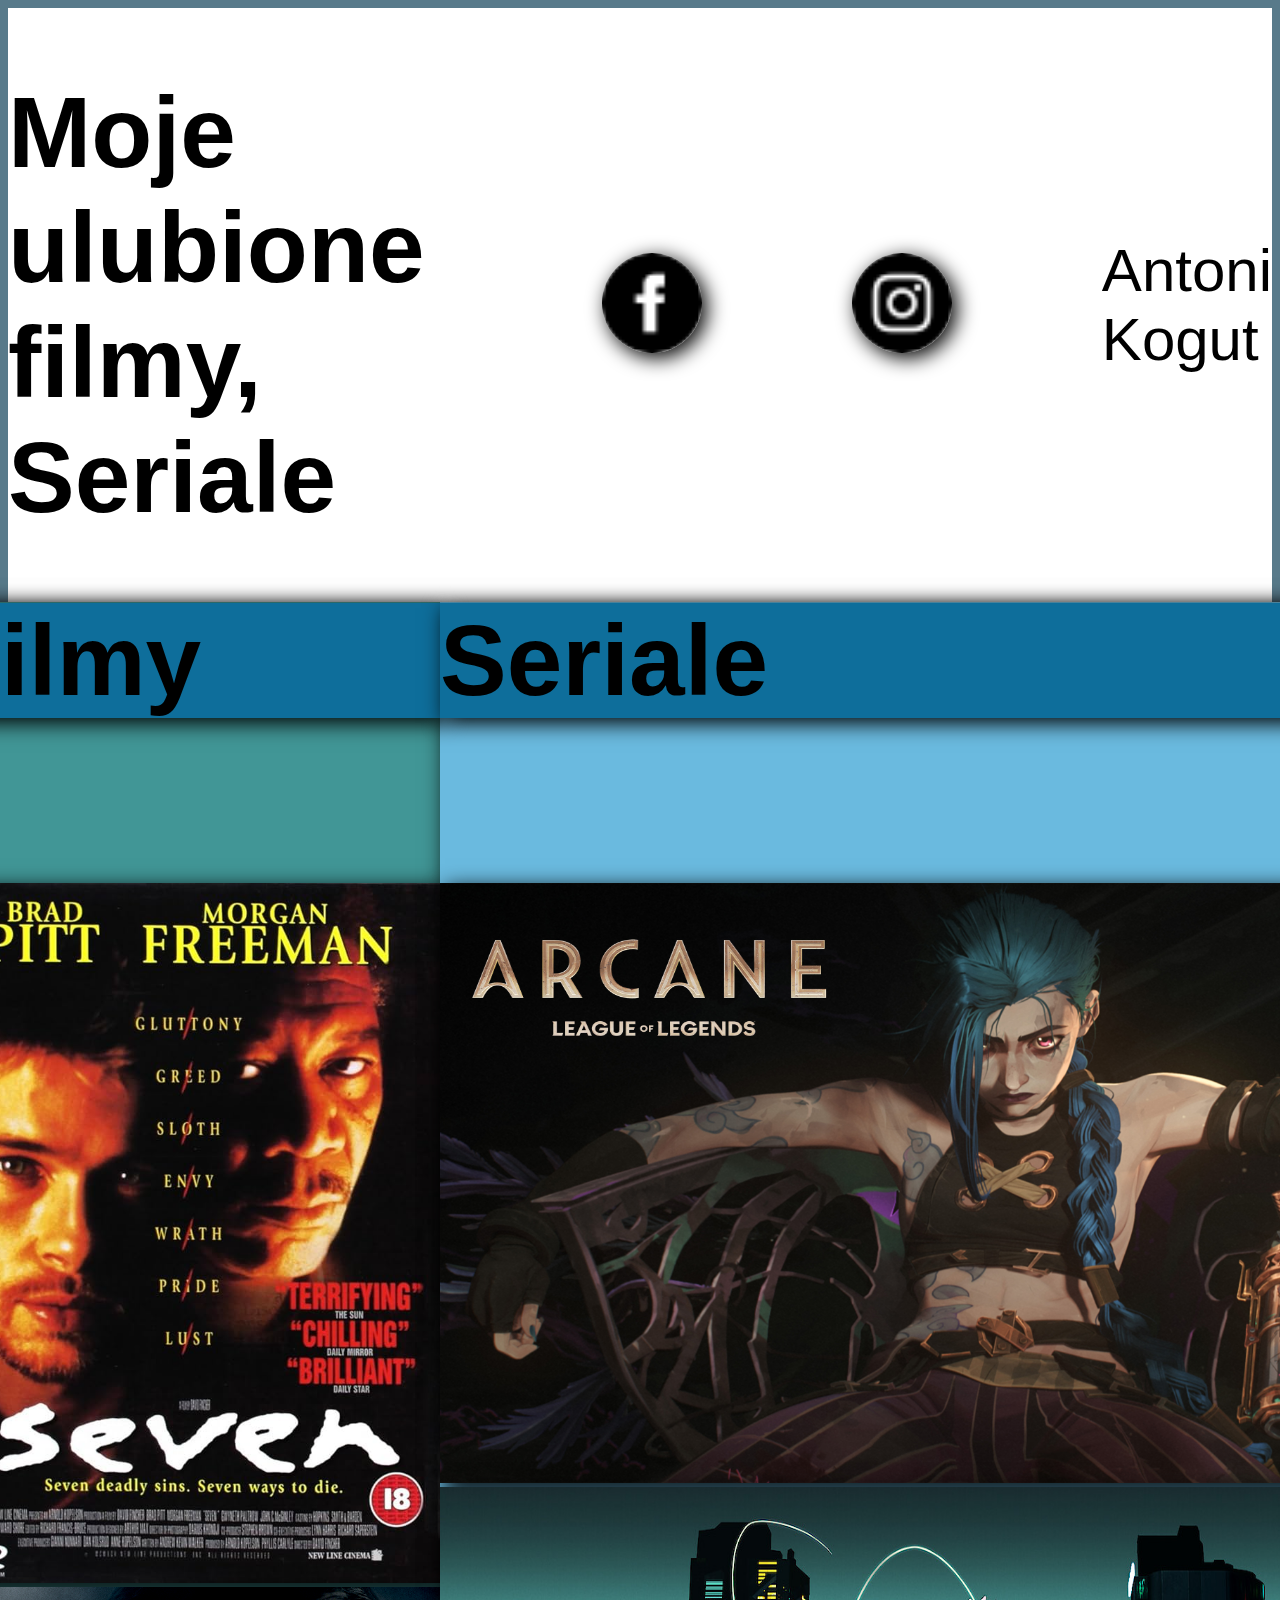
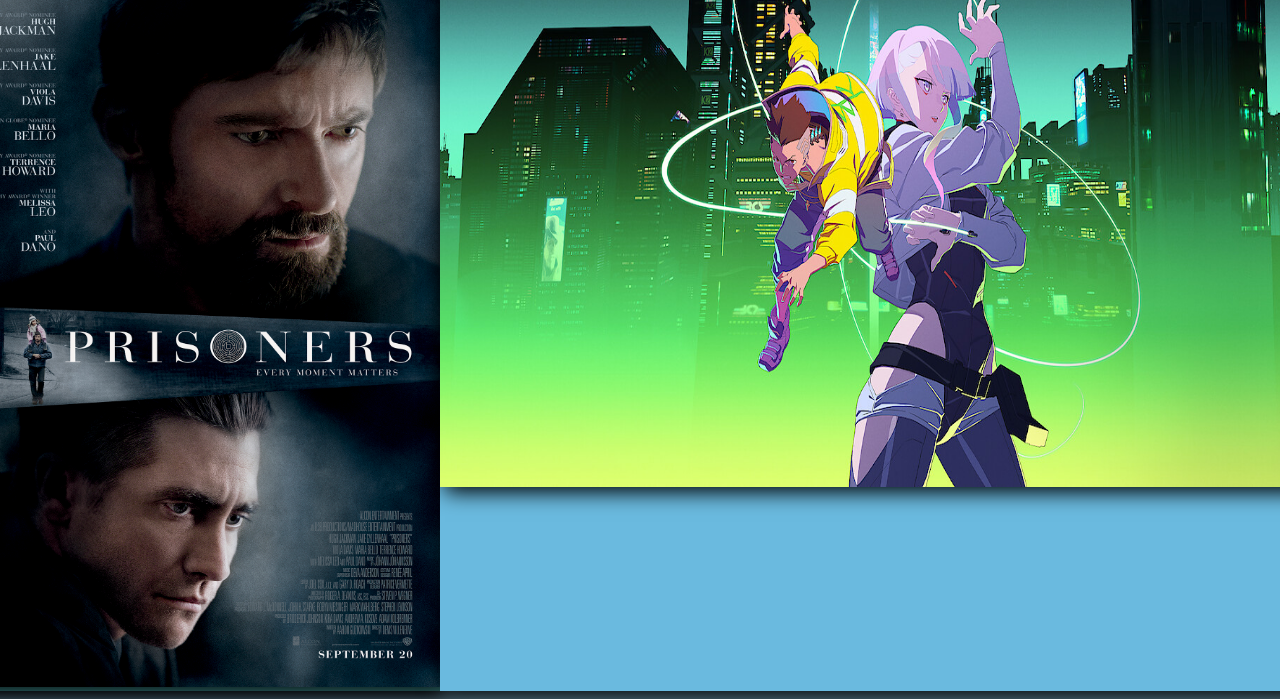
<file: index.html>
<!DOCTYPE html>
<html lang="en">
<head>
<title>Lista Filmów</title>
</head>
<body>
    <header>
        <h1>Moje ulubione filmy, Seriale</h1>
        <a href="https://www.facebook.com/profile.php?id=100038452163430"><img src="facebook.png" class="facebook"></a>
        <a href="https://www.instagram.com/_kogut56_"><img src="instagram.png" class="instagram"></a>
        <span>Antoni Kogut</span>
        <link rel="stylesheet" href="Style.css">
    </header>

    <main>
     <div class="Movies">
        <h2>Filmy</h2>
        <a href="https://www.youtube.com/watch?v=znmZoVkCjpI"><img src="Seven.jpg" class=" Siedem posters"></a>
        <a href="https://www.youtube.com/watch?v=bpXfcTF6iVk"><img src="Labirynt.jpg" class="Labirynt posters"></a>
     </div>
     <div class="serial">
        <h2>Seriale</h2>
       <a href="https://www.youtube.com/watch?v=fXmAurh012s"> <img src="Arcane.jpg" class="Arcane posters"></a>
        <a href="https://www.youtube.com/watch?v=JtqIas3bYhg"><img src="cyberpunk.jpg" class="cyberpunk posters"></a>

    </div>





    </main>

    
</body>
</html>
</file>
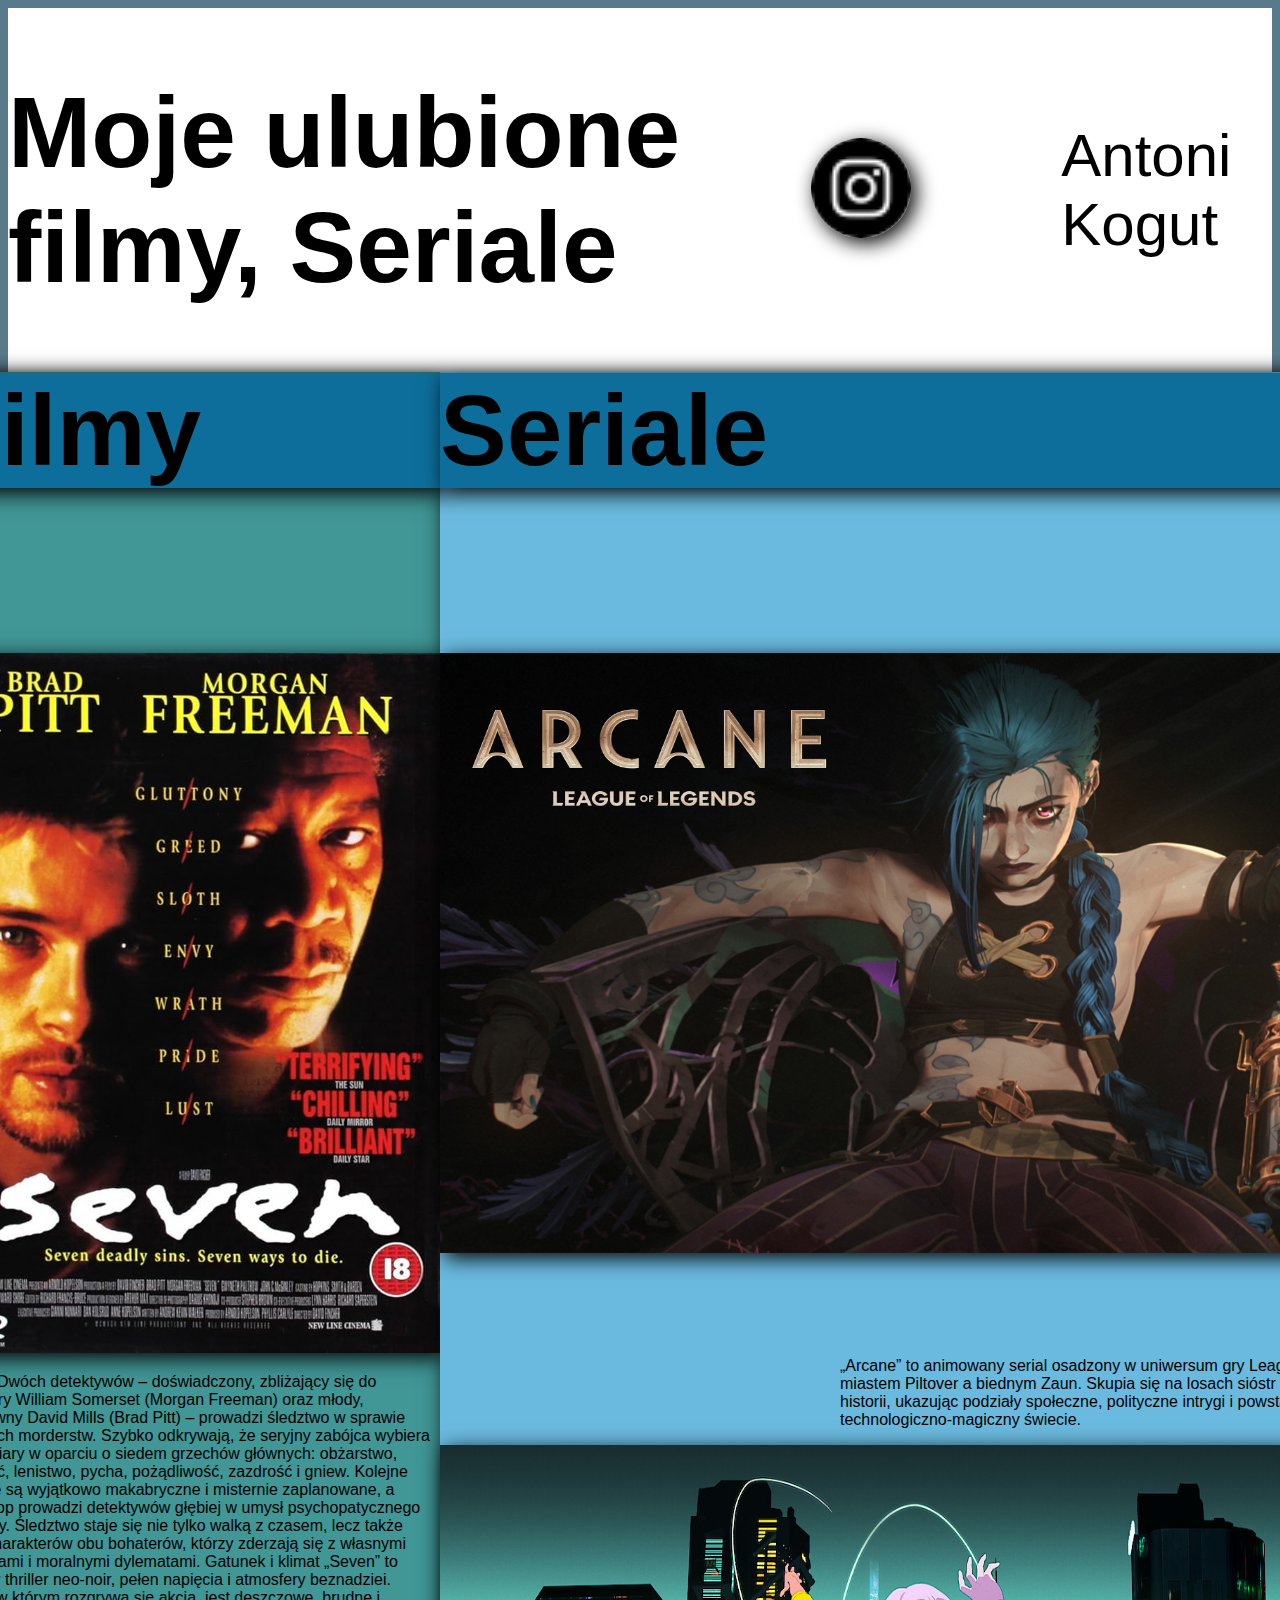
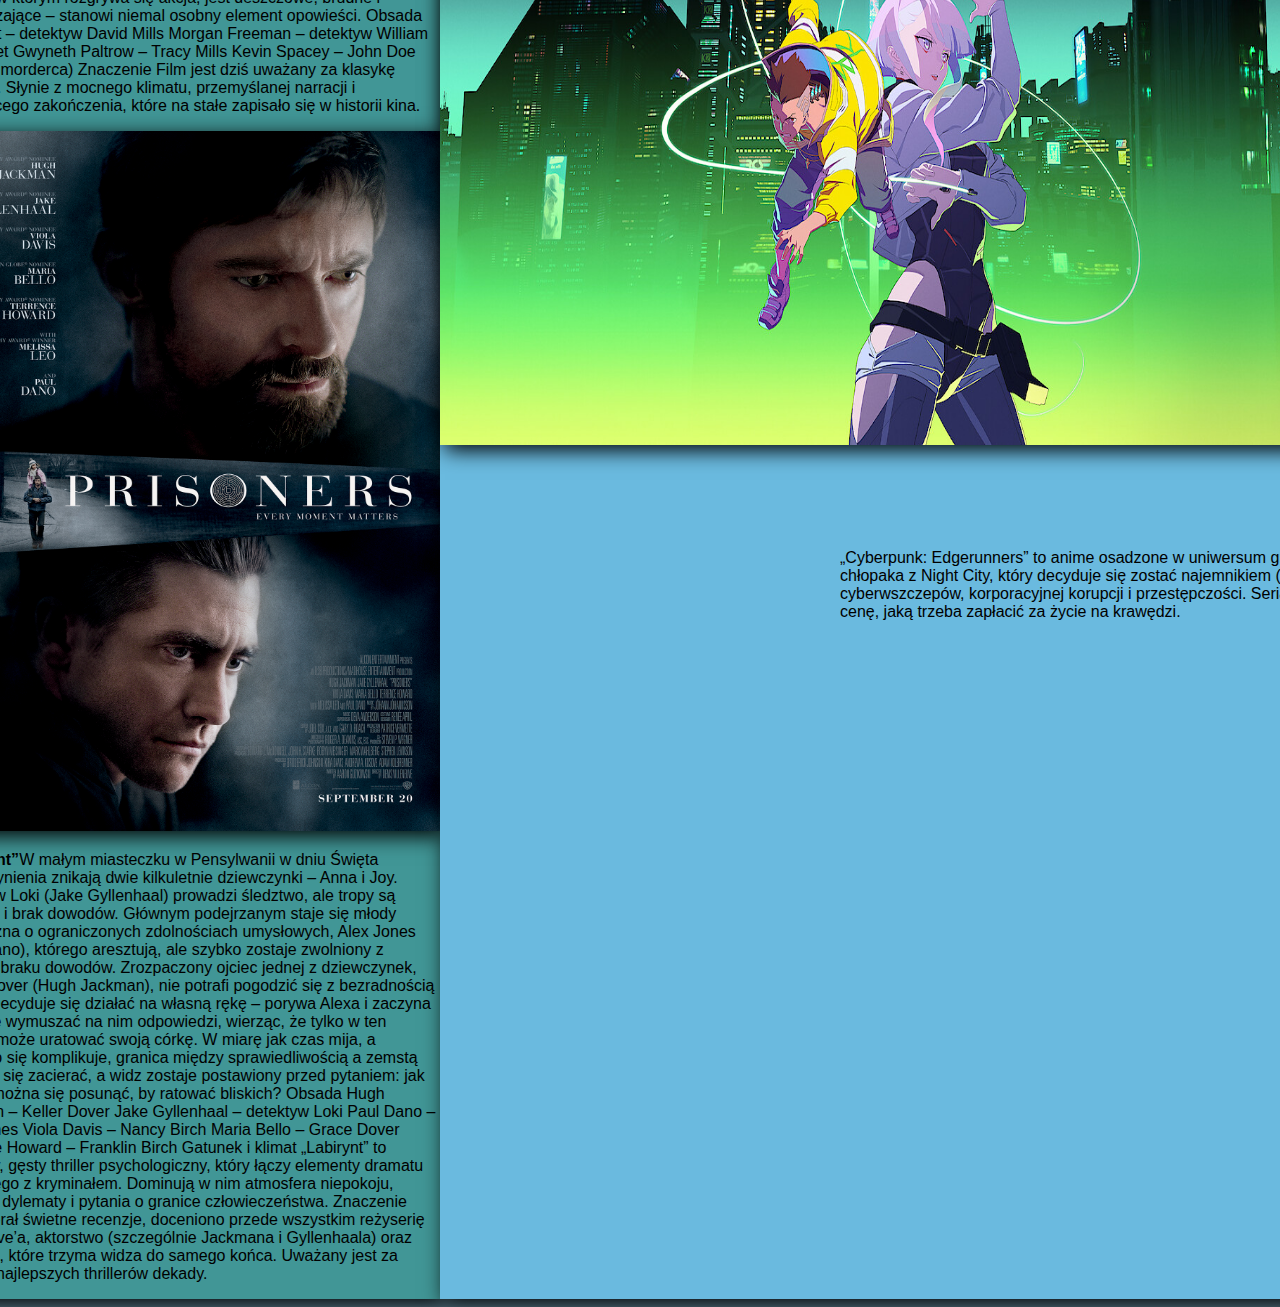
<file: ListaFilmów.html>
<!DOCTYPE html>
<html lang="en">
<head>
<title>Lista Filmów</title>
</head>
<body>
    <header>
        <h1>Moje ulubione filmy, Seriale</h1>
        <a href="https://www.instagram.com/_kogut56_"><img src="images/instagram.png" class="instagram"></a>
        <span>Antoni Kogut</span>
        <link rel="stylesheet" href="images/Style.css">
    </header>

    <main>
     <div class="Movies">
        <h2>Filmy</h2>
        <a href="https://www.youtube.com/watch?v=znmZoVkCjpI"><img src="images/Seven.jpg" class=" Siedem posters"></a>  <p> <b>SE7EN</b> Dwóch detektywów – doświadczony, zbliżający się do emerytury William Somerset (Morgan Freeman) oraz młody, impulsywny David Mills 
(Brad Pitt) – prowadzi śledztwo w sprawie brutalnych morderstw. Szybko odkrywają, że seryjny zabójca wybiera swoje ofiary w oparciu o siedem grzechów głównych: obżarstwo, chciwość, lenistwo, pycha, pożądliwość, zazdrość i gniew.
Kolejne zbrodnie są wyjątkowo makabryczne i misternie zaplanowane, a każdy trop prowadzi detektywów głębiej w umysł psychopatycznego mordercy. Śledztwo staje się nie tylko walką z czasem, lecz także próbą charakterów obu bohaterów, którzy zderzają się z własnymi słabościami i moralnymi dylematami.
Gatunek i klimat
„Seven” to mroczny thriller neo-noir, pełen napięcia i atmosfery beznadziei. Miasto, w którym rozgrywa się akcja, jest deszczowe, brudne i przytłaczające – stanowi niemal osobny element opowieści.
Obsada
Brad Pitt – detektyw David Mills
Morgan Freeman – detektyw William Somerset
Gwyneth Paltrow – Tracy Mills
Kevin Spacey – John Doe (seryjny morderca)
Znaczenie
Film jest dziś uważany za klasykę gatunku. Słynie z mocnego klimatu, przemyślanej narracji i szokującego zakończenia, które na stałe zapisało się w historii kina.
</p>
        <a href="https://www.youtube.com/watch?v=bpXfcTF6iVk"><img src="images/Labirynt.jpg" class="Labirynt posters"></a> <p> <b>„Labirynt”</b>W małym miasteczku w Pensylwanii w dniu Święta Dziękczynienia znikają dwie kilkuletnie dziewczynki – Anna i Joy.
Detektyw Loki (Jake Gyllenhaal) prowadzi śledztwo, ale tropy są niejasne i brak dowodów. Głównym podejrzanym staje się młody mężczyzna o ograniczonych zdolnościach umysłowych, Alex Jones (Paul Dano), którego aresztują, ale szybko zostaje zwolniony z powodu braku dowodów.

Zrozpaczony ojciec jednej z dziewczynek, Keller Dover (Hugh Jackman), nie potrafi pogodzić się z bezradnością policji. Decyduje się działać na własną rękę – porywa Alexa i zaczyna brutalnie wymuszać na nim odpowiedzi, wierząc, że tylko w ten sposób może uratować swoją córkę.

W miarę jak czas mija, a śledztwo się komplikuje, granica między sprawiedliwością a zemstą zaczyna się zacierać, a widz zostaje postawiony przed pytaniem: jak daleko można się posunąć, by ratować bliskich?

Obsada

Hugh Jackman – Keller Dover

Jake Gyllenhaal – detektyw Loki

Paul Dano – Alex Jones

Viola Davis – Nancy Birch

Maria Bello – Grace Dover

Terrence Howard – Franklin Birch

 Gatunek i klimat

„Labirynt” to mroczny, gęsty thriller psychologiczny, który łączy elementy dramatu rodzinnego z kryminałem. Dominują w nim atmosfera niepokoju, moralne dylematy i pytania o granice człowieczeństwa.

Znaczenie

Film zebrał świetne recenzje, doceniono przede wszystkim reżyserię Villeneuve’a, aktorstwo (szczególnie Jackmana i Gyllenhaala) oraz napięcie, które trzyma widza do samego końca. Uważany jest za jeden z najlepszych thrillerów dekady.
</p>
            </div>

     <div class="serial">
        <h2>Seriale</h2>
       <a href="https://www.youtube.com/watch?v=fXmAurh012s"> <img src="images/Arcane.jpg" class="Arcane posters"></a> <p class="serialdis">„Arcane” to animowany 
            serial osadzony w uniwersum gry League of Legends, opowiadający o konflikcie 
            między bogatym miastem Piltover a biednym Zaun. Skupia się na losach sióstr 
            Vi i Jinx, których relacja i wybory stają się centralnym punktem historii, 
            ukazując podziały społeczne, polityczne intrygi i powstawanie bohaterów oraz 
            złoczyńców w mrocznym, technologiczno-magiczny świecie.
        </p>
        <a href="https://www.youtube.com/watch?v=JtqIas3bYhg"><img src="images/cyberpunk.jpg" class="cyberpunk posters"></a> <p class="serialdis">„Cyberpunk: Edgerunners” to anime
             osadzone w uniwersum gry Cyberpunk 2077, opowiadające historię David’a, ulicznego 
             chłopaka z Night City, który decyduje się zostać najemnikiem (edgerunnerem) w 
             brutalnym, futurystycznym świecie pełnym cyberwszczepów, korporacyjnej korupcji i
              przestępczości. Serial ukazuje jego walkę o przetrwanie, lojalność wobec
               przyjaciół i cenę, jaką trzeba zapłacić 
            za życie na krawędzi.
        </p>





            </div>





    </main>

    
</body>
</html>
</file>
<file: Style.css>
.movies {
    height: 700px;
    width: 500px;
    display: flex;
    justify-content: center;
    align-items: center;
}

body {
    font-family: Arial;
    background-color: rgb(88, 122, 138);
}


h2 {
font-size: 100px;
background-color: rgb(14, 110, 155);
box-shadow: 5px 5px 20px rgb(0, 0, 0) ;
display: flex;
justify-content: space-between;
align-items: center;
position: relative;
bottom: 82px;
}


h1 {
font-size: 100px;
color: white;
color: black;
margin-left: auto;
margin-right: auto;
}

span {
    font-size: 60px;
    margin-left: auto;
    margin-right: auto;
    color: rgb(0, 0, 0);

}

header {
    display: flex;
    justify-content: center;
    align-items: center;
    background-color: rgb(255, 255, 255);
}

main {
    display: flex;
    justify-content: center;
}

.Movies {
    background-color: rgb(65, 150, 150);
    box-shadow: 5px 5px 20px rgb(0, 0, 0);
    transition: 0.8s ease;
}

.Movies:hover {
    transform: scale(1.1);
}

.Siedem {
    height: 700px;
    width: 500px;
}

.posters {
    box-shadow: 5px 5px 20px rgb(0, 0, 0);
     transition: transform 1s ease;
}
.posters:hover {
    transform: scale(1.1);
}
.Labirynt {
    height: 700px;
    width: 500px;
}
.series {
    display: flex;
    vertical-align: auto;
}
 .serial {
    background-color: rgb(106, 186, 223);
    box-shadow: 5px 5px 20px rgb(0, 0, 0);
    transition: 0.8s ease;

 }

 .serial:hover {
    transform: scale(1.1);
 }
 .serialdis{
    position: relative;
    left: 400px;
    margin-top: 100px;
   
 }

 .cyberpunk {
    height: 600px;
    width: 900px;
 }

 .Arcane {
    height: 600px;
    width: 900px;
 }
 .instagram {
    box-shadow: 5px 5px 20px rgb(0, 0, 0);
    width: 100px;
    height: 100px;
    border-radius: 60px;
    transition: 0.2s ease;
    margin-right: 150px;
 }
 .instagram:hover {
    transform: scale(1.1);
 }

 .facebook {
    box-shadow: 5px 5px 20px rgb(0, 0, 0);
    width: 100px;
    height: 100px;
    border-radius: 60px;
    transition: 0.2s ease;
    margin-right: 150px;
 }

 .facebook:hover {
    transform: scale(1.1);
 }
</file>
<file: images/Style.css>
.movies {
    height: 700px;
    width: 500px;
    display: flex;
    justify-content: center;
    align-items: center;
}

body {
    font-family: Arial;
    background-color: rgb(88, 122, 138);
}


h2 {
font-size: 100px;
background-color: rgb(14, 110, 155);
box-shadow: 5px 5px 20px rgb(0, 0, 0) ;
display: flex;
justify-content: space-between;
align-items: center;
position: relative;
bottom: 82px;
}


h1 {
font-size: 100px;
color: white;
color: black;
margin-left: auto;
margin-right: auto;
}

span {
    font-size: 60px;
    margin-left: auto;
    margin-right: auto;
    color: rgb(0, 0, 0);

}

header {
    display: flex;
    justify-content: center;
    align-items: center;
    background-color: rgb(255, 255, 255);
}

main {
    display: flex;
    justify-content: center;
}

.Movies {
    background-color: rgb(65, 150, 150);
    box-shadow: 5px 5px 20px rgb(0, 0, 0);
    transition: 0.8s ease;
}

.Movies:hover {
    transform: scale(1.1);
}

.Siedem {
    height: 700px;
    width: 500px;
}

.posters {
    box-shadow: 5px 5px 20px rgb(0, 0, 0);
     transition: transform 1s ease;
}
.posters:hover {
    transform: scale(1.1);
}
.Labirynt {
    height: 700px;
    width: 500px;
}
.series {
    display: flex;
    vertical-align: auto;
}
 .serial {
    background-color: rgb(106, 186, 223);
    box-shadow: 5px 5px 20px rgb(0, 0, 0);
    transition: 0.8s ease;

 }

 .serial:hover {
    transform: scale(1.1);
 }
 .serialdis{
    position: relative;
    left: 400px;
    margin-top: 100px;
   
 }

 .cyberpunk {
    height: 600px;
    width: 900px;
 }

 .Arcane {
    height: 600px;
    width: 900px;
 }
 .instagram {
    box-shadow: 5px 5px 20px rgb(0, 0, 0);
    width: 100px;
    height: 100px;
    border-radius: 60px;
    transition: 0.2s ease;
    margin-right: 150px;
 }
 .instagram:hover {
    transform: scale(1.1);
 }

 .facebook {
    box-shadow: 5px 5px 20px rgb(0, 0, 0);
    width: 100px;
    height: 100px;
    border-radius: 60px;
    transition: 0.2s ease;
    margin-right: 150px;
 }

 .facebook:hover {
    transform: scale(1.1);
 }
</file>
